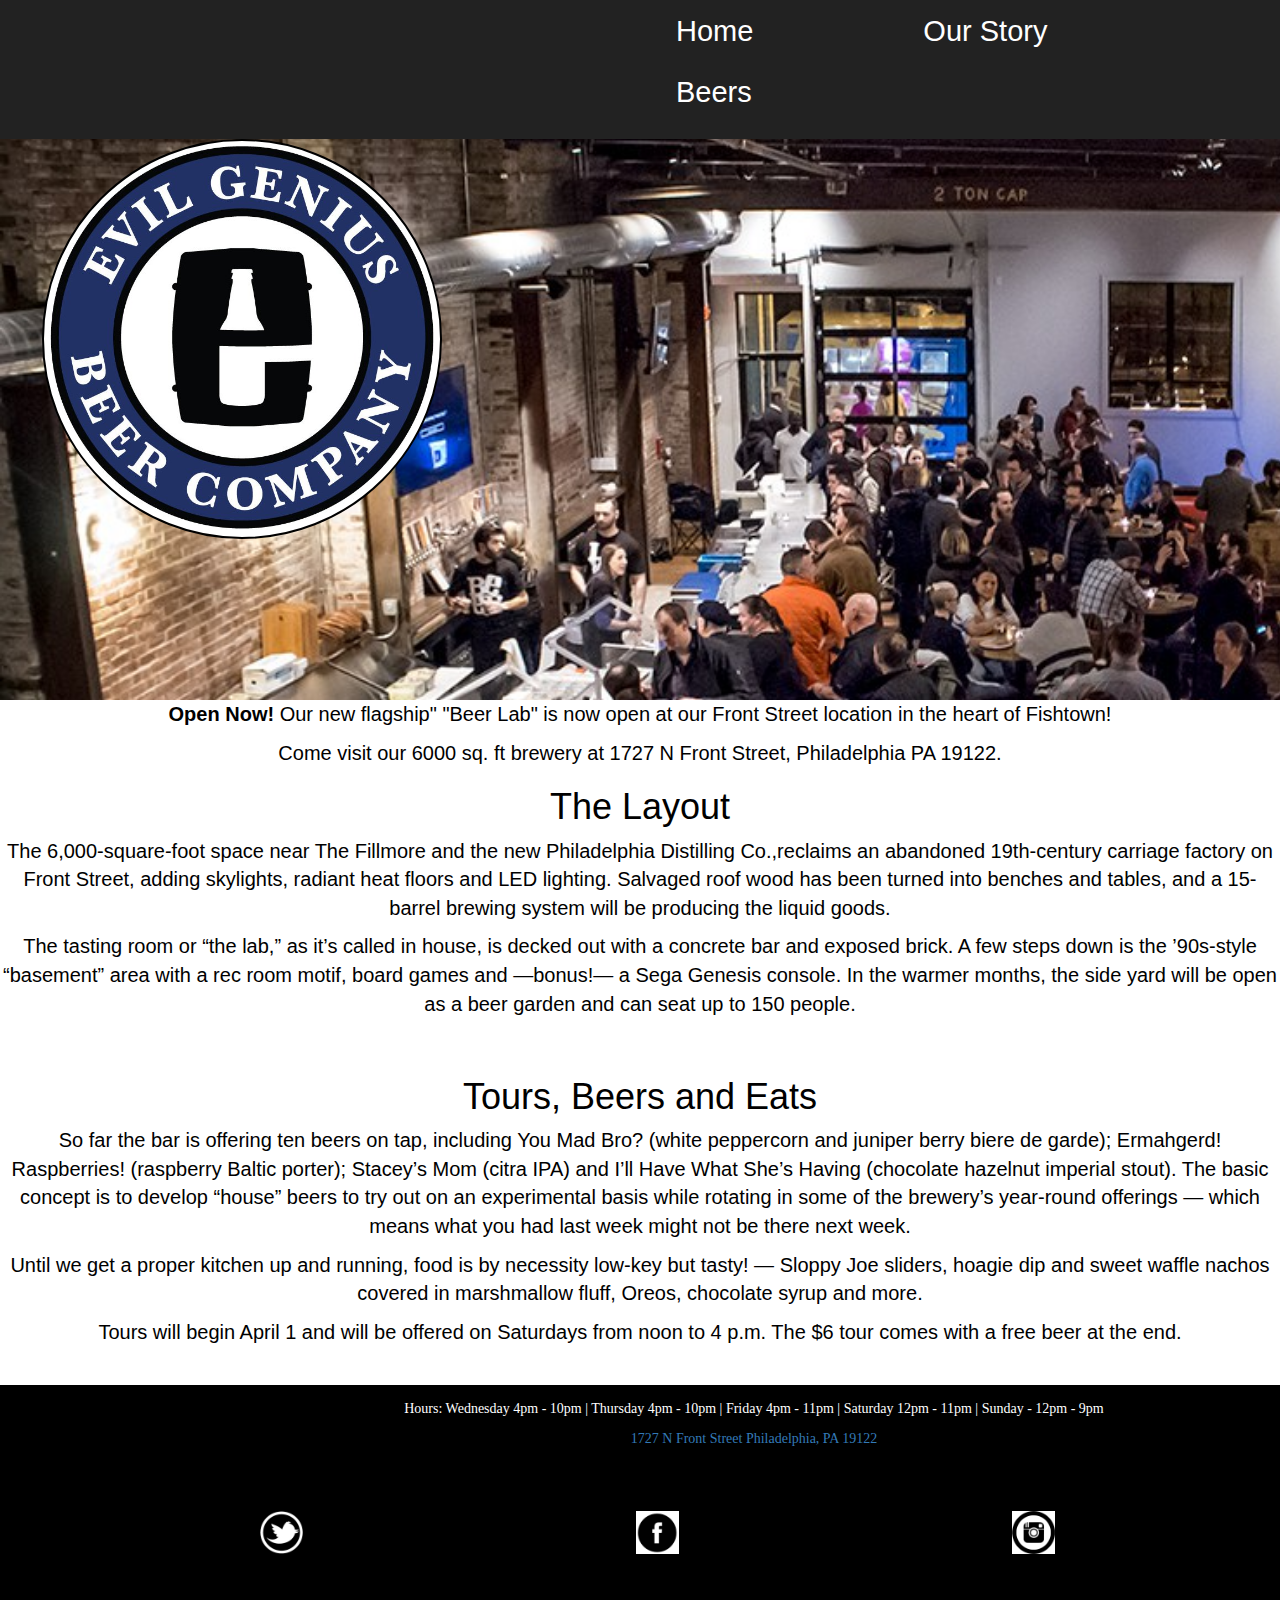
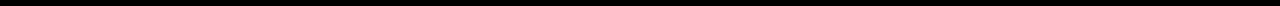
<file: index.html>
<!DOCTYPE>
	<head>
		<link rel="stylesheet" href="https://necolas.github.io/normalize.css">
		<link rel="icon" type="image/x-icon" href="http://evilgeniusbeer.com/favicon.ico">
		<title>Evil Genius Beer Company</title>
		<meta name="viewport" content="width=device-width, initial-scale=1">
        <link rel="stylesheet" href="https://maxcdn.bootstrapcdn.com/bootstrap/3.3.7/css/bootstrap.min.css" integrity="sha384-BVYiiSIFeK1dGmJRAkycuHAHRg32OmUcww7on3RYdg4Va+PmSTsz/K68vbdEjh4u" crossorigin="anonymous">
        <link rel='stylesheet' type='text/css' href='Final.css'/>
        <script src="http://ajax.googleapis.com/ajax/libs/jquery/1.10.2/jquery.min.js"> </script>
        <script>
        $(document).ready (function() {
            $("my-modal").foundation("reveal", "open")
            // $(window).load(function(){
      //Disply the modal popup
        // $("#my-modal").modal("show");
            $
             });
         })
        </script>
    </head>
    <body>
        <div id="my-modal"  class="modal">
            <div class="modal-content">
                <div class="modal-header">
                    <span class="close">&times;</span>
                    <h2>AGE CONFIRMATION</h2>
                </div>
                <div class="modal-body">
                    <p>By clicking below, you confirm that you are at least 21 years of age.</p>
                </div>
                <div class="modal-footer">
                    <button id="confirm">Confirm</button>
                </div>
            </div>
        </div>
        <div class="column">
    	<div id="home-photo-wrap">
    		<nav class="navbar-inverse">
  				<div class="container-fluid">
    				<div class="navbar-header">
    	 				 <button type="button" class="navbar-toggle" data-toggle="collapse" data-target="#myNavbar">
        					<span class="icon-bar"></span>
        					<span class="icon-bar"></span>
        					<span class="icon-bar"></span>
      			 		 </button>
    				</div>
    				<div class="collapse navbar-collapse" id="myNavbar">
      					<ul class="navbar">
        					<li class="active"><a href="index.html">Home</a></li>
        					<li><a href="OurStory.html">Our Story</a></li>
        					<li><a href="Beers.html">Beers</a></li>
      					</ul>
    				</div>
    			</div>
			</nav>
			<div class="logo-image">
    		</div>
    	</div>
    </div>
    <div class="column">
    	<div id="text-container">
    		<div class="text-box">
    			<p><b>Open Now!</b> Our new flagship" "Beer Lab" is now open at our Front Street location in the heart of Fishtown!</p>
                <p>Come visit our 6000 sq. ft brewery at 1727 N Front Street, Philadelphia PA 19122.</p>
                <p><h1>The Layout</h1></p>

                <p>The 6,000-square-foot space near The Fillmore and the new Philadelphia Distilling Co.,reclaims an abandoned 19th-century carriage factory on Front Street, adding skylights, radiant heat floors and LED lighting. Salvaged roof wood has been turned into benches and tables, and a 15-barrel brewing system will be producing the liquid goods.</p>

                <p>The tasting room or “the lab,” as it’s called in house, is decked out with a concrete bar and exposed brick. A few steps down is the ’90s-style “basement” area with a rec room motif, board games and —bonus!— a Sega Genesis console. In the warmer months, the side yard will be open as a beer garden and can seat up to 150 people.</p><br>

                <p><h1>Tours, Beers and Eats</h1></p>

                <p>So far the bar is offering ten beers on tap, including You Mad Bro? (white peppercorn and juniper berry biere de garde); Ermahgerd! Raspberries! (raspberry Baltic porter); Stacey’s Mom (citra IPA) and I’ll Have What She’s Having (chocolate hazelnut imperial stout). The basic concept is to develop “house” beers to try out on an experimental basis while rotating in some of the brewery’s year-round offerings — which means what you had last week might not be there next week.</p>

                <p>Until we get a proper kitchen up and running, food is by necessity low-key but tasty! — Sloppy Joe sliders, hoagie dip and sweet waffle nachos covered in marshmallow fluff, Oreos, chocolate syrup and more.</p>

                <p>Tours will begin April 1 and will be offered on Saturdays from noon to 4 p.m. The $6 tour comes with a free beer at the end.</p><br>

            </div>
        </div>
    </div>
    <div class="column">
        <footer>
            <div id="hours-bar">
                <p>Hours: Wednesday 4pm - 10pm | Thursday 4pm - 10pm | Friday 4pm - 11pm | Saturday 12pm - 11pm | Sunday - 12pm - 9pm</p>
                <p><a href="https://www.google.com/maps/place/Evil+Genius+Beer+Company/@39.9757234,-75.1363489,17z/data=!3m1!4b1!4m5!3m4!1s0x89c6c814d601f34f:0x12144ebfec67bdb2!8m2!3d39.9757193!4d-75.1341602" target="_blank">1727 N Front Street Philadelphia, PA 19122</a></p>
            </div>
            <div>
                <ul>
                    <li class="social-link">
                    <a href="https://twitter.com/EvilGeniusBeer?ref_src=twsrc%5Egoogle%7Ctwcamp%5Eserp%7Ctwgr%5Eauthor" target="_blank">
                        <img src="FinalPics/twitter-icon-black.png" width="43" height="43"></a>
                    </li>
                    <li class="social-link">
                    <a href="https://www.facebook.com/EvilGeniusBeerCompany/?ref=ts" target="_blank">
                        <img src="FinalPics/facebook-icon.png" width="43" height="43"></a>
                    </li>
                    <li class="social-link">
                    <a href="https://www.instagram.com/evilgeniusbeer/?hl=en" target="_blank">
                        <img src="FinalPics/instagram-icon.png" width="43" height="43"></a>
                    </li>
                </ul>
            </div>
        </footer>
    </div>
    </body>
</html>
</file>
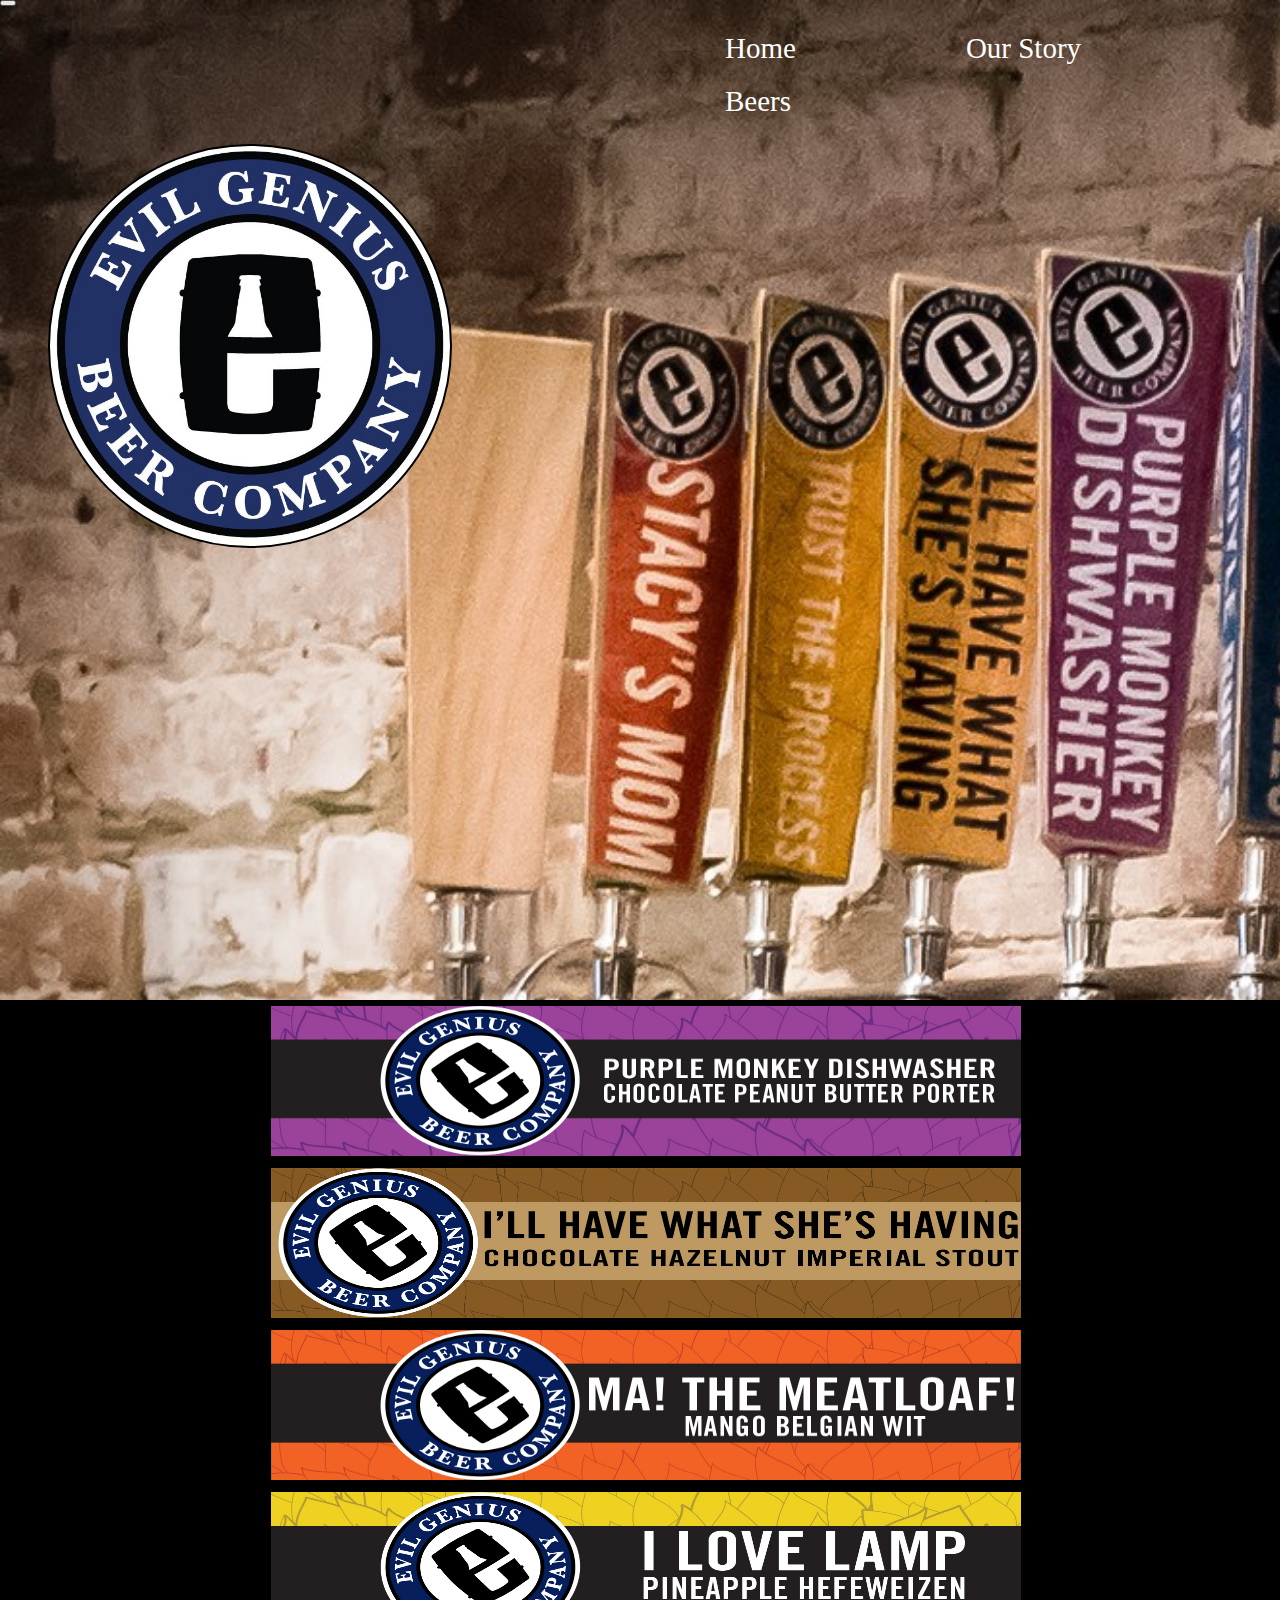
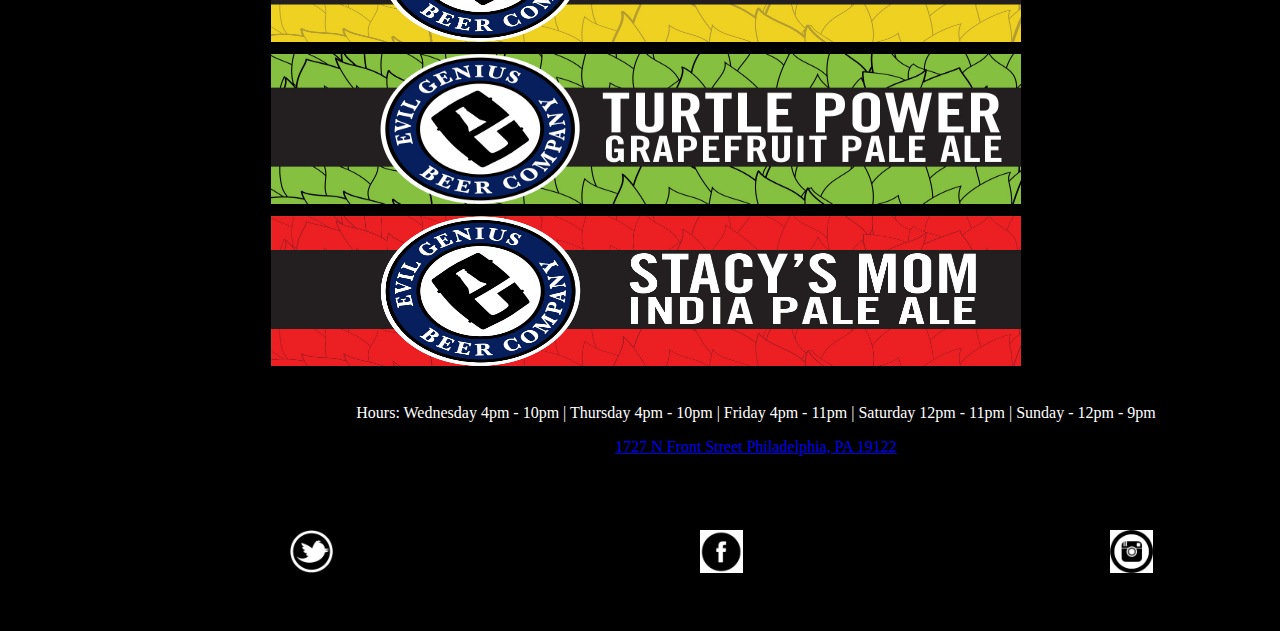
<file: Beers.html>
<!DOCTYPE>
	<head>
		<link rel="stylesheet" href="https://necolas.github.io/normalize.css">
		<link rel="icon" type="image/x-icon" href="http://evilgeniusbeer.com/favicon.ico">
		<title>The Beers</title>
		<meta name="viewport" content="width=device-width, initial-scale=1">
        <link rel='stylesheet' type='text/css' href='Final.css'/>
        <script src="http://ajax.googleapis.com/ajax/libs/jquery/1.10.2/jquery.min.js"> </script>
        <script>
        $(document).ready(function() {
            $(".purple").click (function() {
            $("#purple-panel").animate({height:'toggle'},350);
        });
            $(".she").click (function() {
            $("#she-panel").animate({height: 'toggle'},350);
        });
            $(".ma").click (function() {
            $("#ma-panel").animate({height: 'toggle'},350);
        });
            $(".lamp").click (function() {
            $("#lamp-panel").animate({height:'toggle'},350);
        });
            $(".turtle").click (function() {
            $("#turtle-panel").animate({height: 'toggle'},350);
        });
            $(".stacys-mom").click (function() {
            $("#stacys-mom-panel").animate({height: 'toggle'},350);
        });
            $(".logo-image").click (function(){
                window.location="index.html"
            })
        });
        </script>
    </head>
    <body>
     <div class="column">
    	<div id="beers-photo-wrap">
            <nav class="navbar-inverse">
                <div class="container-fluid">
                    <div class="navbar-header">
                         <button type="button" class="navbar-toggle" data-toggle="collapse" data-target="#myNavbar">
                            <span class="icon-bar"></span>
                            <span class="icon-bar"></span>
                            <span class="icon-bar"></span>
                         </button>
                    </div>
                    <div class="collapse navbar-collapse" id="myNavbar">
                        <ul class="navbar">
                            <li><a href="index.html">Home</a></li>
                            <li><a href="OurStory.html">Our Story</a></li>
                            <li class="active"><a href="Beers.html">Beers</a></li>
                        </ul>
                    </div>
                </div>
            </nav>
            <div class="logo-image">
            </div>
        </div>
     </div>
     <div class="column">
        <div id="beer-panel">
            <div class="purple">
                <img src="FinalPics/evil_genius_monkey.jpg" width="750" height="150">
                <div id="purple-panel">Purple Monkey Dishwasher is our robust porter made with Chocolate and Peanut Butter. We start with a world-class American-style porter recipe, which is already laden with notes of chocolate, sweet malts, caramel, and molasses, and then take it to the NEXT LEVEL by infusing it with natural chocolate and peanut butter! The final product is like a candy bar in a bottle that is deceptively quaffable despite it's strength. Just take one sip and you'll understand why this is our signature, year round porter.<br>

                    <p>ABV: 6.7% | IBU: 35 | MALTS: 2 Row, Crystal, Chocolate, Roasted Barley | Hops: Tettnang and Warrior | Availability: Year-Round, Draft and Bottle</p></div>
            </div>
            <div class="she">
                <img src="FinalPics/she.jpg" width="750" height="150">
                <div id="she-panel">I'll Have What She's Having is our Imperial Stout made with chocolate and hazelnut. This limited release strong dark beer is something only Evil Genius could come up with - a rich, creamy, over-the-top stout with layered flavors of roasted barley, molasses, chocolate, caramel, and hazelnut. Not too heavy on the palate, and with a surprisingly dry finish, this sturdy yet drinkable stout is perfect for the winter months.<br>

                    <p>ABV: 9.4% | IBU: 87 | Malts: 2 Row, Crystal, Black | Hops: Chocolate and Flaked Oats | Availability: January through March, Draft and Bottle</p></div>
            </div>
            <div class="ma">
                <img src="FinalPics/ma.jpg" width="750" height="150">
                <div id="ma-panel">Ma! The Meatloaf! is our Belgian-style white ale made with a signature Evil Genius twist. We start by brewing up a classic Witbier spiced with coriander and orange peel. Belgian ale yeast takes over from there creating an easy-drinking, fruit-forward wheat beer, which we than we then make totally unique by adding Mango in the fermenter. You've never had a wheat beer like this one before!<br>

                    <p>ABV: 5.5% | IBU: 11 | Malts: 2 Row, Wheat, Carapils | Hops: Hallertau and Saaz | Availability: March, Draft and Bottle</p></div>
            </div>
            <div class="lamp">
                <img src="FinalPics/lamp.jpg" width="750" height="150">
                <div id="lamp-panel">I Love Lamp is our classic German-style hefeweizen with an Evil Genius twist. We brew this beer with 2-Row, Wheat, and Munich malts, and hop it gently in the kettle with German hops. Once fermentation has completed we add just the right amount of pineapple, making it a truly unique beer that is at once intriguing and drinkable. The banana and clove notes naturally produced by our hefeweizen yeast are balanced out by refreshing pineapple, resulting in a delicious, easy-drinking treat.. Tell the summer heat "EFF OFF!" with some I Love Lamp!<br>

                    <p>ABV: 5.5% | IBU: 12 | MALTS: 2 Row, Wheat, CaraMunich | Hops: Halltertau, Tettnang | Availability: Summer, Draft and Bottle</p></div>
            </div>
            <div class="turtle">
                <img src="FinalPics/turtle.jpg" width="750" height="150">
                <div id="turtle-panel">Turtle Power is our American Pale Ale brewed with Grapefruit. 2-row and Crystal malts provide a subtle, toasty backbone allowing the Citra hops to really shine through. Then everything is complimented and rounded out by the addition of grapefruit, making it a truly unique pale ale with an Evil Genius twist.<br>

                    <p>ABV: 6% | IBU: 50 | Malts: 2 Row, Crystal | Hops: Citra | Availability: April through August, Draft and Bottle</p></div>
            </div>
            <div class="stacys-mom">
                <img src="FinalPics/stacys-mom.jpg" width="750" height="150">
                <div id="stacys-mom-panel">Stacy's Mom is our American IPA dry-hopped exclusively with Citra hops. Soft on the palate with extremely low bitterness, this is a great example of a new-school American IPA. Citra hops provide an explosive aroma of tropical fruits, lemon peel, peach and mango, complimented by a clean and slightly toasty malt base. Think you don't like IPAs? Give Stacy's Mom a try!<br>

                    <p>ABV: 7.5% | IBU: 85 | Malts: 2 Row, Crystal | Hops: Citra | Availability: Year-Round, Draft and Bottle</p></div>
            </div>
        </div>
    </div>
    <div class="column">
        <footer>
            <div id="hours-bar">
                <p>Hours: Wednesday 4pm - 10pm | Thursday 4pm - 10pm | Friday 4pm - 11pm | Saturday 12pm - 11pm | Sunday - 12pm - 9pm</p>
                <p><a href="https://www.google.com/maps/place/Evil+Genius+Beer+Company/@39.9757234,-75.1363489,17z/data=!3m1!4b1!4m5!3m4!1s0x89c6c814d601f34f:0x12144ebfec67bdb2!8m2!3d39.9757193!4d-75.1341602" target="_blank">1727 N Front Street Philadelphia, PA 19122</a></p>
            </div>
            <div>
                <ul>
                    <li class="social-link">
                    <a href="https://twitter.com/EvilGeniusBeer?ref_src=twsrc%5Egoogle%7Ctwcamp%5Eserp%7Ctwgr%5Eauthor" target="_blank">
                        <img src="FinalPics/twitter-icon-black.png" width="43" height="43"></a>
                    </li>
                    <li class="social-link">
                    <a href="https://www.facebook.com/EvilGeniusBeerCompany/?ref=ts" target="_blank">
                        <img src="FinalPics/facebook-icon.png" width="43" height="43"></a>
                    </li>
                    <li class="social-link">
                    <a href="https://www.instagram.com/evilgeniusbeer/?hl=en" target="_blank">
                        <img src="FinalPics/instagram-icon.png" width="43" height="43"></a>
                    </li>
                </ul>
            </div>
        </footer>
    </div>
 </body>
</html>
</file>
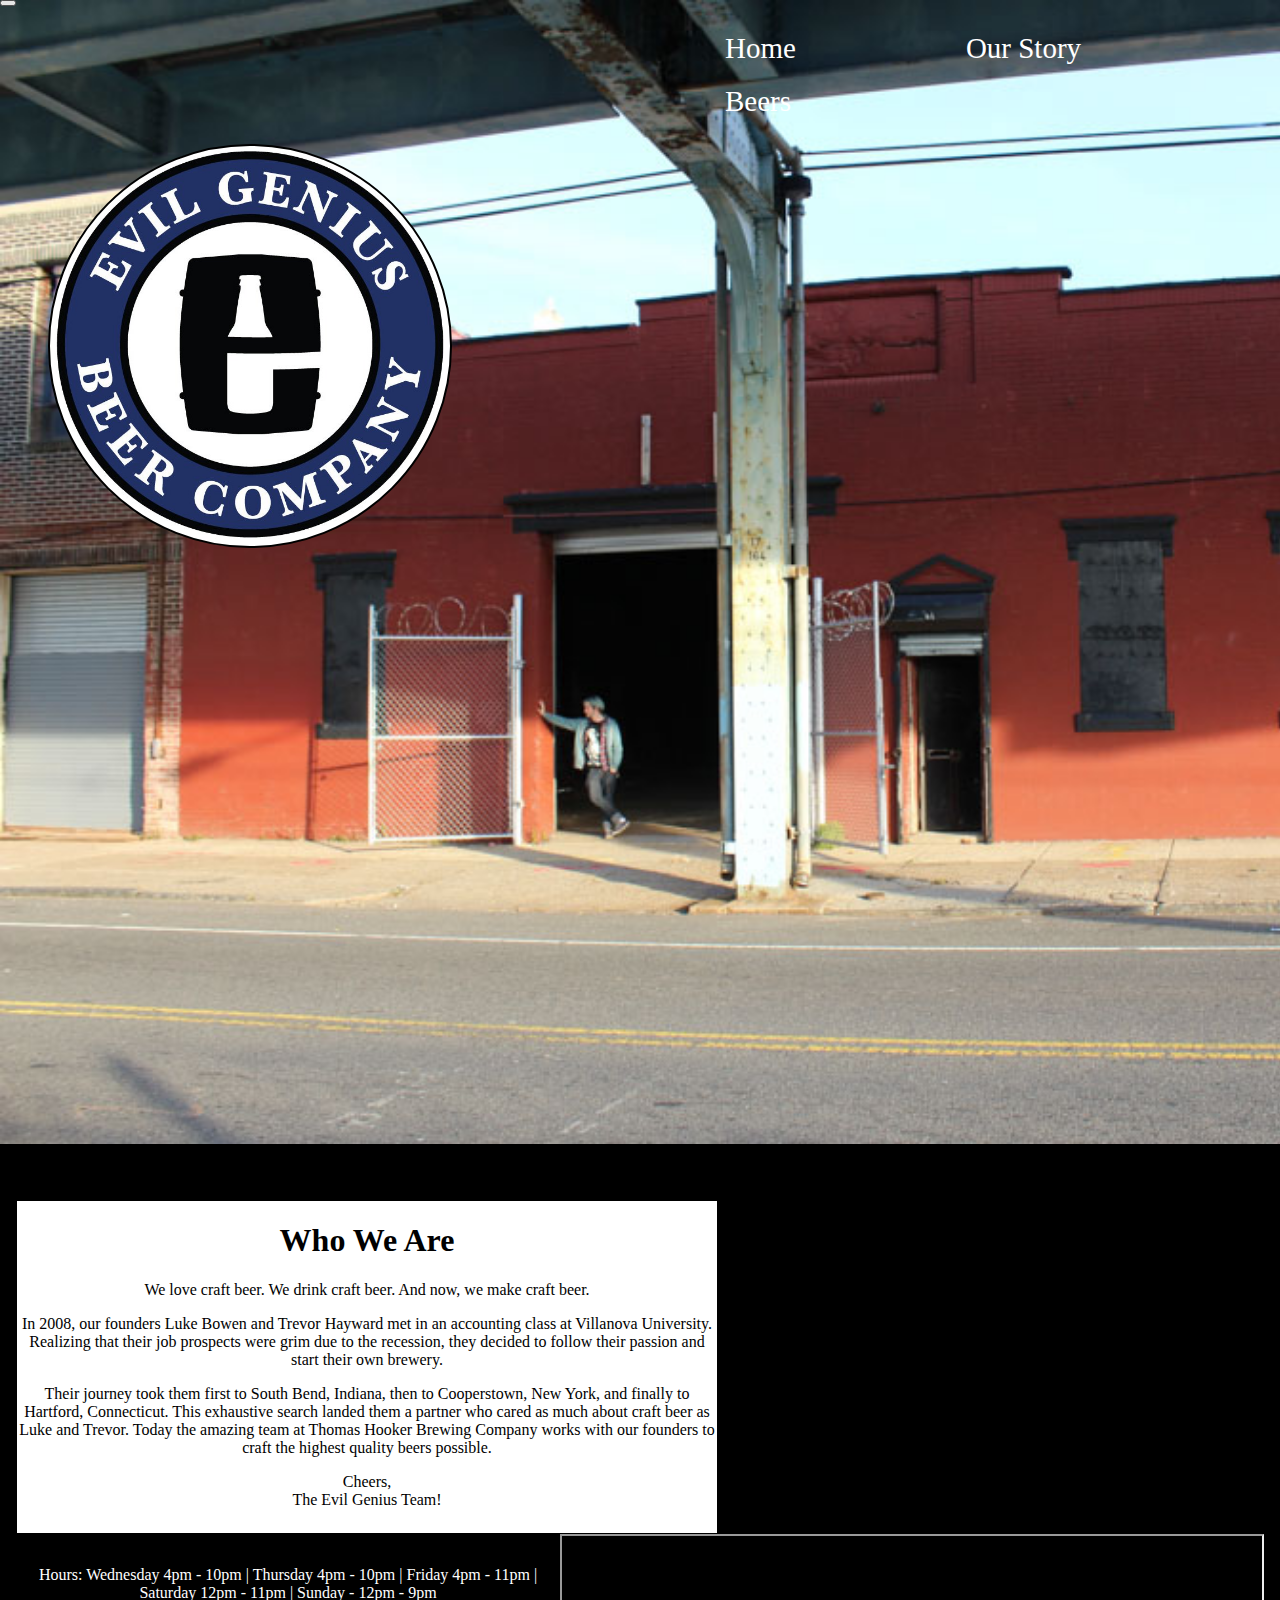
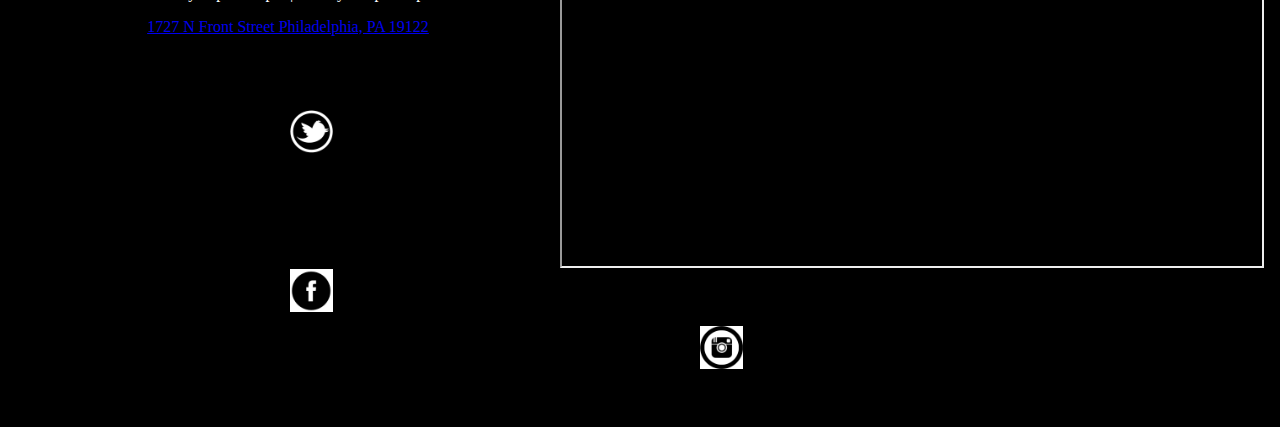
<file: OurStory.html>
<!DOCTYPE>
	<head>
		<link rel="stylesheet" href="https://necolas.github.io/normalize.css">
		<link rel="icon" type="image/x-icon" href="http://evilgeniusbeer.com/favicon.ico">
		<title>Our Story</title>
		<meta name="viewport" content="width=device-width, initial-scale=1">
        <link rel='stylesheet' type='text/css' href='Final.css'/>
        <script src="http://ajax.googleapis.com/ajax/libs/jquery/1.10.2/jquery.min.js"> </script>
        <script>
        $(document).ready(function() {
            $(".logo-image").click (function() {
            window.location='index.html'
        	});
        });
            </script>
    </head>
    <body>
    	<div id="our-story-photo-wrap">
    		<nav class="navbar-inverse">
  				<div class="container-fluid">
    				<div class="navbar-header">
    	 				 <button type="button" class="navbar-toggle" data-toggle="collapse" data-target="#myNavbar">
        					<span class="icon-bar"></span>
        					<span class="icon-bar"></span>
        					<span class="icon-bar"></span>
      			 		 </button>
    				</div>
    				<div class="collapse navbar-collapse" id="myNavbar">
      					<ul class="navbar">
        					<li><a href="index.html">Home</a></li>
        					<li class="active"><a href="OurStory.html">Our Story</a></li>
        					<li><a href="Beers.html">Beers</a></li>
      					</ul>
    				</div>
    			</div>
			</nav>
			<div class="logo-image">
    		</div>
    	</div>
    	<div id="story-box">
    		<h1><b>Who We Are</b></h1>
    		<p>We love craft beer. We drink craft beer. And now, we make craft beer.</p>

			<p>In 2008, our founders Luke Bowen and Trevor Hayward met in an accounting class at Villanova University. Realizing that their job prospects were grim due to the recession, they decided to follow their passion and start their own brewery.</p>

			<p>Their journey took them first to South Bend, Indiana, then to Cooperstown, New York, and finally to Hartford, Connecticut. This exhaustive search landed them a partner who cared as much about craft beer as Luke and Trevor. Today the amazing team at Thomas Hooker Brewing Company works with our founders to craft the highest quality beers possible. </p>
			<p>Cheers,<br>

	        The Evil Genius Team!</p>
    	</div>
    	<div id="iframe">
    		<iframe src="https://www.youtube.com/embed/V9B-5_bqF60" <iframe width="700" height="330" src= frameborder="0" allowfullscreen></iframe>
    	</div>
        <footer>
            <div id="hours-bar">
                <p>Hours: Wednesday 4pm - 10pm | Thursday 4pm - 10pm | Friday 4pm - 11pm | Saturday 12pm - 11pm | Sunday - 12pm - 9pm</p>
                <p><a href="https://www.google.com/maps/place/Evil+Genius+Beer+Company/@39.9757234,-75.1363489,17z/data=!3m1!4b1!4m5!3m4!1s0x89c6c814d601f34f:0x12144ebfec67bdb2!8m2!3d39.9757193!4d-75.1341602" target="_blank">1727 N Front Street Philadelphia, PA 19122</a></p>
            </div>
            <div>
                <ul>
                    <li class="social-link">
                    <a href="https://twitter.com/EvilGeniusBeer?ref_src=twsrc%5Egoogle%7Ctwcamp%5Eserp%7Ctwgr%5Eauthor" target="_blank">
                        <img src="FinalPics/twitter-icon-black.png" width="43" height="43"></a>
                    </li>
                    <li class="social-link">
                    <a href="https://www.facebook.com/EvilGeniusBeerCompany/?ref=ts" target="_blank">
                        <img src="FinalPics/facebook-icon.png" width="43" height="43"></a>
                    </li>
                    <li class="social-link">
                    <a href="https://www.instagram.com/evilgeniusbeer/?hl=en" target="_blank">
                        <img src="FinalPics/instagram-icon.png" width="43" height="43"></a>
                    </li>
                </ul>
            </div>
        </footer>
    </body>
  </html>
</file>
<file: Final.css>
body {
  background-color: black;
  margin: 0;
}

/*modal styling*/
.modal {
    display: none; /* Hidden by default */
    position: fixed; /* Stay in place */
    z-index: 1; /* Sit on top */
    padding-top: 100px; /* Location of the box */
    left: 0;
    top: 0;
    width: 100%; /* Full width */
    height: 100%; /* Full height */
    overflow: auto; /* Enable scroll if needed */
    background-color: rgb(0,0,0); /* Fallback color */
    background-color: rgba(0,0,0,0.4); /* Black w/ opacity */
}
.modal-content {
    position: relative;
    background-color: #fefefe;
    margin: auto;
    padding: 0;
    border: 1px solid #888;
    width: 80%;
    box-shadow: 0 4px 8px 0 rgba(0,0,0,0.2),0 6px 20px 0 rgba(0,0,0,0.19);
    -webkit-animation-name: animatetop;
    -webkit-animation-duration: 0.4s;
    animation-name: animatetop;
    animation-duration: 0.4s
}

/* Add Animation */
@-webkit-keyframes animatetop {
    from {top:-300px; opacity:0} 
    to {top:0; opacity:1}
}

@keyframes animatetop {
    from {top:-300px; opacity:0}
    to {top:0; opacity:1}
}

/* The Close Button */
#confirm {
    color: white;
    float: right;
    font-size: 28px;
    font-weight: bold;
}

#confirm:hover,
#confirm:focus {
    color: #000;
    text-decoration: none;
    cursor: pointer;
}

.modal-header {
    padding: 2px 16px;
    background-color: #5cb85c;
    color: white;
}

.modal-body {padding: 2px 16px;}

.modal-footer {
    padding: 2px 16px;
    background-color: #5cb85c;
    color: white;
}
/* end of modal stying */

#home-photo-wrap {
	background: url(FinalPics/evil-genius-wideshot.jpg);
	background-size: 2016px;
	height: 700px;
	background-repeat: no-repeat;
}

#beers-photo-wrap {
  background: url(FinalPics/Evil-Genius-Taps.jpg);
  background-size: 2516px;
  height: 1000px;
  background-repeat: no-repeat;
}

#our-story-photo-wrap {
  background: url(FinalPics/evil_genius_our_story.jpg);
  background-size: 1716px;
  height: 1200px;
  background-repeat: no-repeat;
}

.navbar-inverse ul {
    list-style-type: none;
    margin-bottom: 1em;
    margin-left: 40em;
    margin-right: 1em;
    padding: 0em;
    overflow: hidden;
}

li {
  float: left;
  margin: 0px 75px;
}

li a {
  display: block;
  padding: 10px;
  text-align: center;
  text-decoration: none;
  font-size: 29px;
  color: white;
  text-shadow: 2em black;
}

.logo-image {
	background: url(FinalPics/evil-genius-beer-co.jpg);
	background-size: 100%;
	width: 400px;
	height: 400px;
  	margin-left: 3em;
  	padding: 3em, 0, 1em, 3em;
  	border: 2px solid black;
  	border-radius: 100%;
  }

  #text-container {
  	background-color: white;
  	background-size: 2016px;
  	height: auto;
    color: black;
    font-family: Tahoma, Geneva, sans-serif;
    font-size: 20px;
    text-align: center;
  }
#hours-bar {
  width: 1200px;
  margin-right: auto;
  margin-left: auto;
  font-family: arial black;

}
#open {
  list-style-type: none;
  margin: 0;
  padding: 0;
  overflow: hidden;
  background-color: black;
}
#open ul {
  list-style-type: none;
  background-color: black;
  float: left;
  display: block;
  background-color: black;
  color: white;
  text-align: center;
  padding: 16px;
  text-decoration: none;
  font-family: arial black;
}

#beer-panel {
  width: 750px;
  margin-left: auto;
  margin-right: auto;
}

.purple, #purple-panel, .she, #she-panel, .ma, #ma-panel, .lamp, #lamp-panel, .turtle, #turtle-panel, .stacys-mom, #stacys-mom-panel {
  width: 750px;
  margin-left: auto;
  margin-right: auto;
  padding: 5px;
  text-align: center;
  background-color: black;
  color: white;
  border: solid 1px black;
}
 

#purple-panel, #she-panel, #ma-panel, #lamp-panel, #turtle-panel, #stacys-mom-panel {
  display: none;
}

#story-box {
  float: left;
  width: 700px;
  height: 300px;
  background-color: white;
  color: black;
  border: 1px solid black;
  text-align: center;
  padding: 0 0 2em 0;
  margin: 0 0 0 1em;
  font-family: tahoma;
}

#iframe {
  float: right;
  margin: 0 1em 0 0 ;
  clear: right;
}

footer {
    width: 1480px;
    height: 74px;
    padding: 1em;
    margin-left:  auto;
    margin-right: auto;
    color: white;
    background-color: black;
    clear: left;
}
footer #hours-bar {
  text-align: center;
  width: 1480px;
  margin-left: auto;
  margin-right: auto;
}
footer li {
  list-style-type: none;
  color: white;
  padding: 3em;
  text-align: center;
  margin-left: 11em;
}


li a:hover {
  background-color: gray;
}
.logo-image:hover {
  cursor: hand;
}
.purple:hover, .she:hover, .ma:hover, .lamp:hover, .turtle:hover, .stacys-mom:hover {
  cursor: hand;
}

@media only screen and (min-device-width : 320px) and (max-device-width : 480px) {
  .column {
    width: 480px
  }
  body {
    margin: 0;
  }
  .logo-image {
    float: left;
    margin: 0;
    width: 203px;
    height: 203px;
    text-align: center;
  }
  footer {
    max-width: 480px;
    margin: 0;
    float: left;
  }
  footer #hours-bar {
    max-width: 480px;
  }
  #text-container {
    max-width: 480px;
  }
  li {
    float: left;
  }
  .navbar-inverse ul {
    margin: 0 0 0 0 ;
  }
  #iframe {
    float: none;
    margin-bottom: 5px;
    width: 480px;
  }
  #story-box {
    max-width: 480px;
    margin-bottom: 5px;
    padding: none;
    float: none;
  }
  #home-photo-wrap, #beers-photo-wrap, #our-story-photo-wrap {
    background-size: 480px;
  }
  #beer-panel {
    float: left;
    max-width: 480px;
  }
  .purple {
    float: left;
    width: auto;
  }
}
</file>
